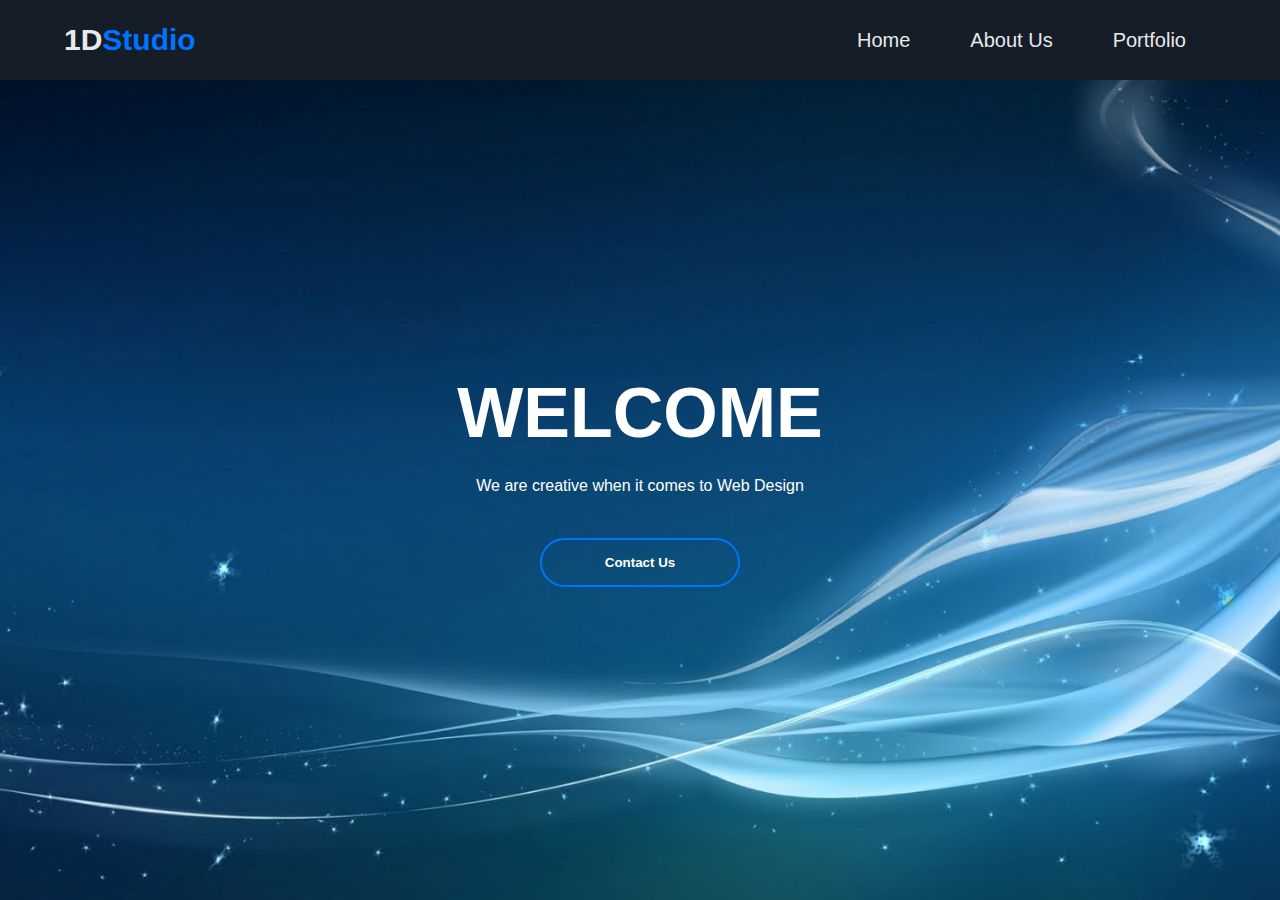
<file: index.html>
<html lang="en">
<head>
    <meta charset="UTF-8">
    <meta http-equiv="X-UA-Compatible" content="IE=edge">
    <meta name="viewport" content="width=device-width, initial-scale=1.0">
    <link rel="stylesheet" href="https://cdnjs.cloudflare.com/ajax/libs/font-awesome/5.15.1/css/all.min.css" integrity="sha512-+4zCK9k+qNFUR5X+cKL9EIR+ZOhtIloNl9GIKS57V1MyNsYpYcUrUeQc9vNfzsWfV28IaLL3i96P9sdNyeRssA==" crossorigin="anonymous" referrerpolicy="no-referrer" />
    <title>Portfolio</title>
    <link rel="stylesheet" href="css/style.css">
</head>
<body>
    <div class="content">
        <h1>WELCOME</h1>
        <p>We are creative when it comes to Web Design</p>
        <div>
            <button type="button">Contact Us</button>
        </div>
    </div>

    <div class="menu__bar">
        <h1 class="logo">1D<span>Studio</span></h1>
        <ul>
            <li><a href="index.html">Home</a></li>
            <li>
                <a href="#">About Us <i class="fas fa-caret-down"></i> </a>
            
                <div class="dropdown__menu">
                    <ul>
                        <li><a href="resume1.html">Jerald Nuñez</a></li>
                        <li><a href="resume2.html">Deebees Tumulak</a></li>
                        <li><a href="resume3.html">Shane Viscaya</a></li>
                    </ul>
                </div>

            <li>
                <a href="#">Portfolio <i class="fas fa-caret-down"></i> </a>

            <div class="dropdown__menu">
                <ul>
                    <li><a href="Activity.html">Activity</a></li>
                    <li><a href="tribute.html">Tribute</a></li>
                </ul>
            </div>

    
    </body>
</html>
</file>
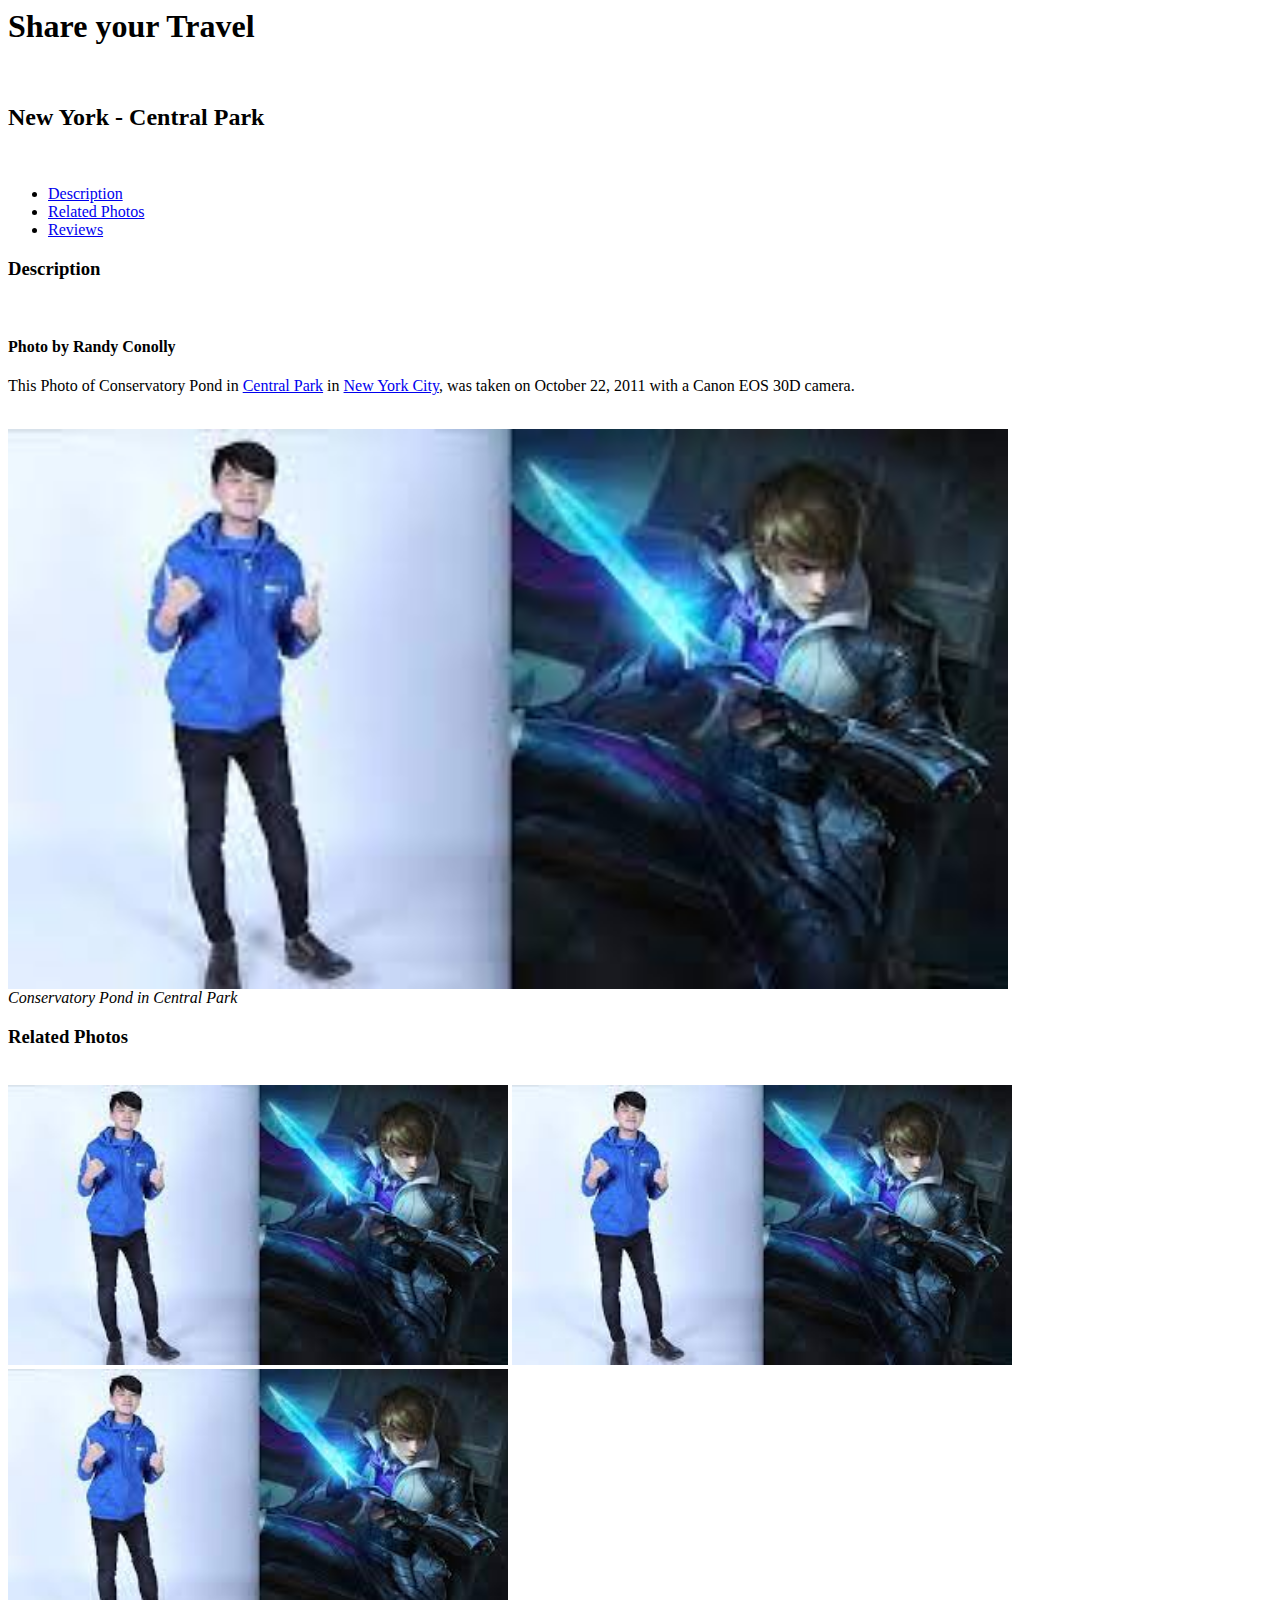
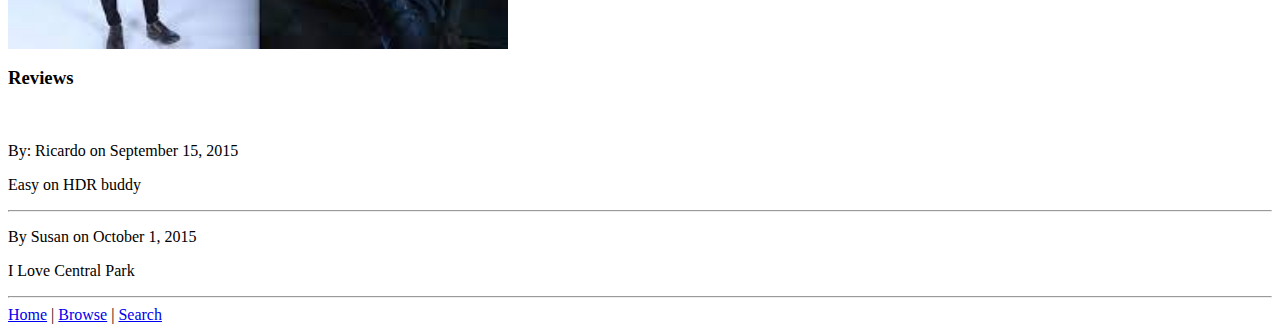
<file: Activity.html>
<html lang="en">
<head>
    <meta charset="UTF-8">
    <meta http-equiv="X-UA-Compatible" content="IE=edge">
    <meta name="viewport" content="width=device-width, initial-scale=1.0">
    <title>New York</title>
    <link rel="stylesheet" href="css/Activity.css">
</head>
<body>
    <h1>Share your Travel</h1> <br>
    <h2>New York - Central Park</h2> <br>
   <ul>
    <li><a href="Activity.html">Description</a></li> 
    <li><a href="Activity.html">Related Photos</a></li> 
    <li><a href="Activity.html">Reviews</a></li>
   </ul>
   <h3>Description</h3> <br>
   <h4>Photo by Randy Conolly</h4>
   <p>This Photo of Conservatory Pond in <a href="Activity.html">Central Park</a> in <a href="Activity.html">New York City</a>, was taken on October 22, 2011 with a Canon EOS 30D camera.</p> <br>
    <div class="images">
   <img src="images/Gusion.jfif" alt=""><br>
    </div>
   <i>Conservatory Pond in Central Park</i><br>
   <h3>Related Photos</h3>
<br>
<img src="images/Gusion.jfif">
<img src="images/Gusion.jfif"> 
<img src="images/Gusion.jfif">
<br>
<h3>Reviews</h3>
<br>
<p>By: Ricardo on September 15, 2015</p>
<p>Easy on HDR buddy</p>
<hr>
<p>By Susan on October 1, 2015</p>
<p>I Love Central Park</p>
<hr>
<a href="Home">Home</a> | <a href="Browse">Browse</a> | <a href="Search">Search</a>





</body>
</html>
</file>
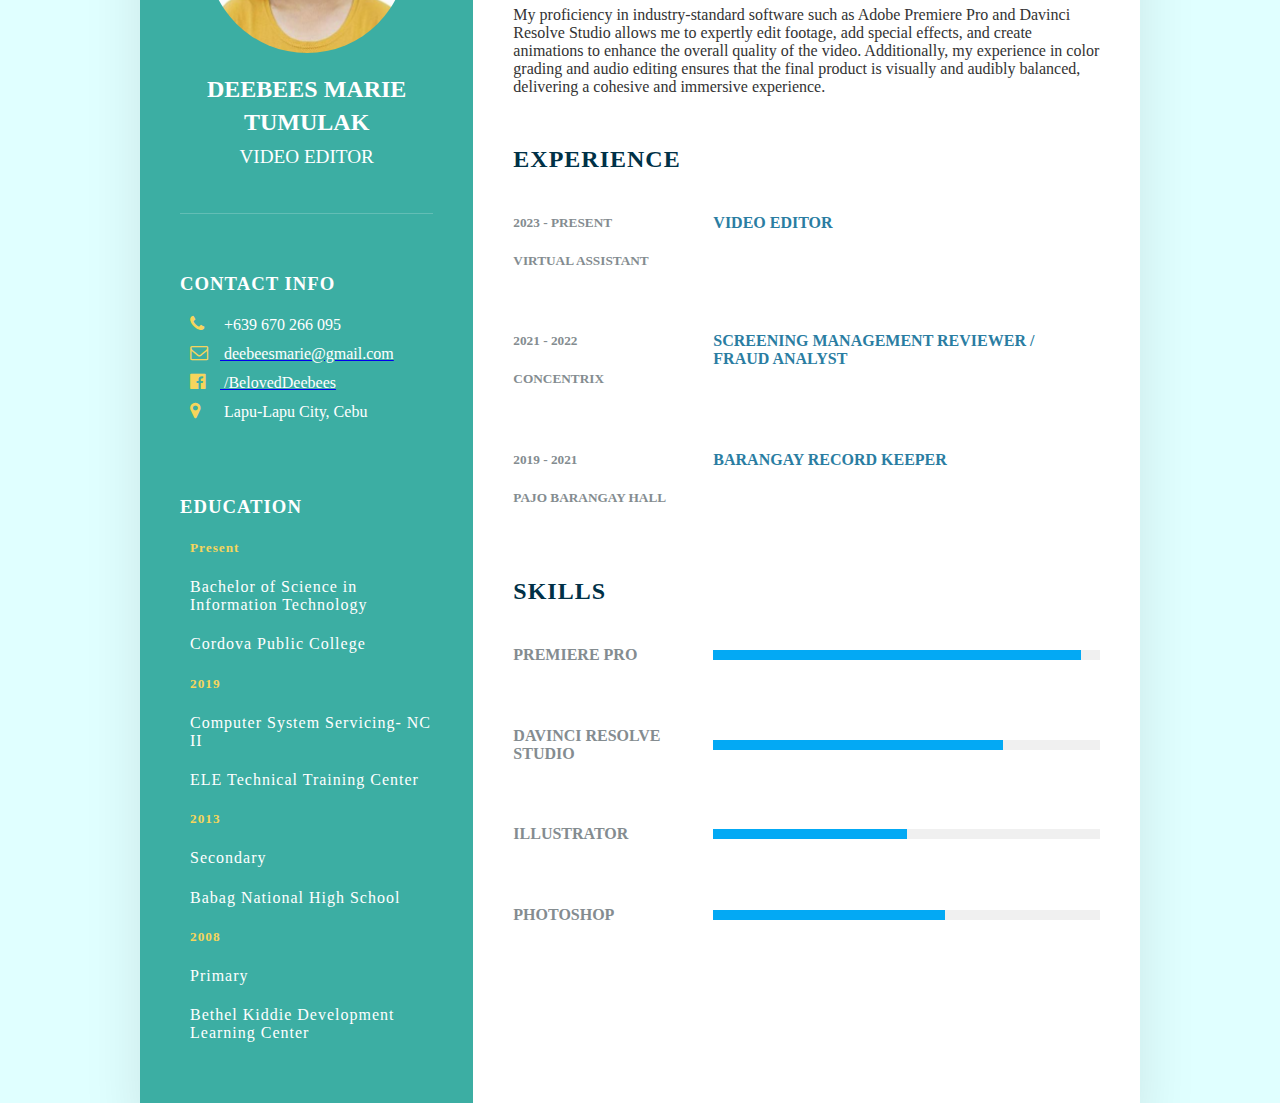
<file: resume2.html>
<html lang="en">
<head>
    <meta charset="UTF-8">
    <meta http-equiv="X-UA-Compatible" content="IE=edge">
    <meta name="viewport" content="width=device-width, initial-scale=1.0">
    <title>Resume</title>
    <link rel="stylesheet" href="https://cdnjs.cloudflare.com/ajax/libs/font-awesome/4.7.0/css/font-awesome.css" integrity="sha512-5A8nwdMOWrSz20fDsjczgUidUBR8liPYU+WymTZP1lmY9G6Oc7HlZv156XqnsgNUzTyMefFTcsFH/tnJE/+xBg==" crossorigin="anonymous" referrerpolicy="no-referrer" />  
    <link rel="stylesheet" href="css/Resume2.css">
</head>
<body>
    <div class="container">
        <div class="left_Side">
            <div class="profileText">
                <div class="imgBx">
                    <img src="images/Debs2x2.jpg" alt="">
                </div>
                <h2>Deebees Marie Tumulak<br><span>Video Editor</span></h2>
            </div>

                <div class="contactInfo">
                    <h3 class="title">Contact Info</h3>
                    <ul>
                        <li>
                            <span class="icon"><i class="fa fa-phone" aria-hidden="true"></i></span>
                            <span class="text">+639 670 266 095</span>
                        </li>
                        <li>
                            <a href="https://mail.google.com/mail/u/0/#inbox">
                            <span class="icon"><i class="fa fa-envelope-o" aria-hidden="true"></i></span>
                            <span class="text">deebeesmarie@gmail.com</span></a>
                        </li>
                        <li>
                            <a href="https://www.facebook.com/BelovedDeebees">
                            <span class="icon"><i class="fa fa-facebook-official" aria-hidden="true"></i></span>
                            <span class="text">/BelovedDeebees</span></a>
                        </li>
                        <li>
                            <span class="icon"><i class="fa fa-map-marker" aria-hidden="true"></i></span>
                            <span class="text">Lapu-Lapu City, Cebu</span>
                        </li>
                    </ul>
                </div>

                <div class="contactInfo education">
                    <h3 class="title">Education</h3>
                    <ul>
                        <li>
                            <h5>Present</h5>
                            <h4>Bachelor of Science in Information Technology</h4>
                            <h4>Cordova Public College</h4>
                        </li>
                        <li>
                            <h5>2019</h5>
                            <h4>Computer System Servicing- NC II</h4>
                            <h4>ELE Technical Training Center</h4>
                        </li>
                        <li>
                            <h5>2013</h5>
                            <h4>Secondary</h4>
                            <h4>Babag National High School</h4>
                        </li>
                        <li>
                            <h5>2008</h5>
                            <h4>Primary</h4>
                            <h4>Bethel Kiddie Development Learning Center</h4>
                        </li>
                    </ul>
                </div>
            </div>

        <div class="right_Side">
            <div class="about">
                <h2 class="title2">Profile</h2>
                <p>As a highly skilled and creative video editor, I bring over five years of experience in producing engaging and visually compelling content for a variety of clients. With a keen eye for detail and a deep understanding of storytelling, I am able to transform raw footage into polished final products that meet the needs and goals of my clients.
                    <br><br>
                    My proficiency in industry-standard software such as Adobe Premiere Pro and Davinci Resolve Studio allows me to expertly edit footage, add special effects, and create animations to enhance the overall quality of the video. Additionally, my experience in color grading and audio editing ensures that the final product is visually and audibly balanced, delivering a cohesive and immersive experience.</p>
            </div>
            <div class="about">
                <h2 class="title2">Experience</h2>
                <div class="box">
                    <div class="year_company">
                        <h5>2023 - Present</h5>
                        <h5>Virtual Assistant</h5>
                    </div>
                    <div class="text">
                        <h4>Video Editor</h4>
                </div>
            </div>
            <div class="box">
                <div class="year_company">
                    <h5>2021 - 2022</h5>
                    <h5>Concentrix</h5>
                </div>
                <div class="text">
                    <h4>Screening Management Reviewer / <br> Fraud Analyst</h4>
            </div>
        </div>
        <div class="box">
            <div class="year_company">
                <h5>2019 - 2021</h5>
                <h5>Pajo Barangay Hall</h5>
            </div>
            <div class="text">
                <h4>Barangay Record Keeper</h4>
        </div>
    </div>
 </div>

    <div class="about skills">
        <h2 class="title2">Skills</h2>
        <div class="box">
            <h4>Premiere Pro</h4>
            <div class="percent">
                <div style="width: 95%;"></div>
            </div>
        </div>
        <div class="box">
            <h4>Davinci Resolve Studio</h4>
            <div class="percent">
                <div style="width: 75%;"></div>
            </div>
        </div>
        <div class="box">
            <h4>Illustrator</h4>
            <div class="percent">
                <div style="width: 50%;"></div>
            </div>
        </div>
        <div class="box">
            <h4>Photoshop</h4>
            <div class="percent">
                <div style="width: 60%;"></div>
            </div>
        </div>
    </div>
    </div>
 </div> 
</body>
</html>
</file>
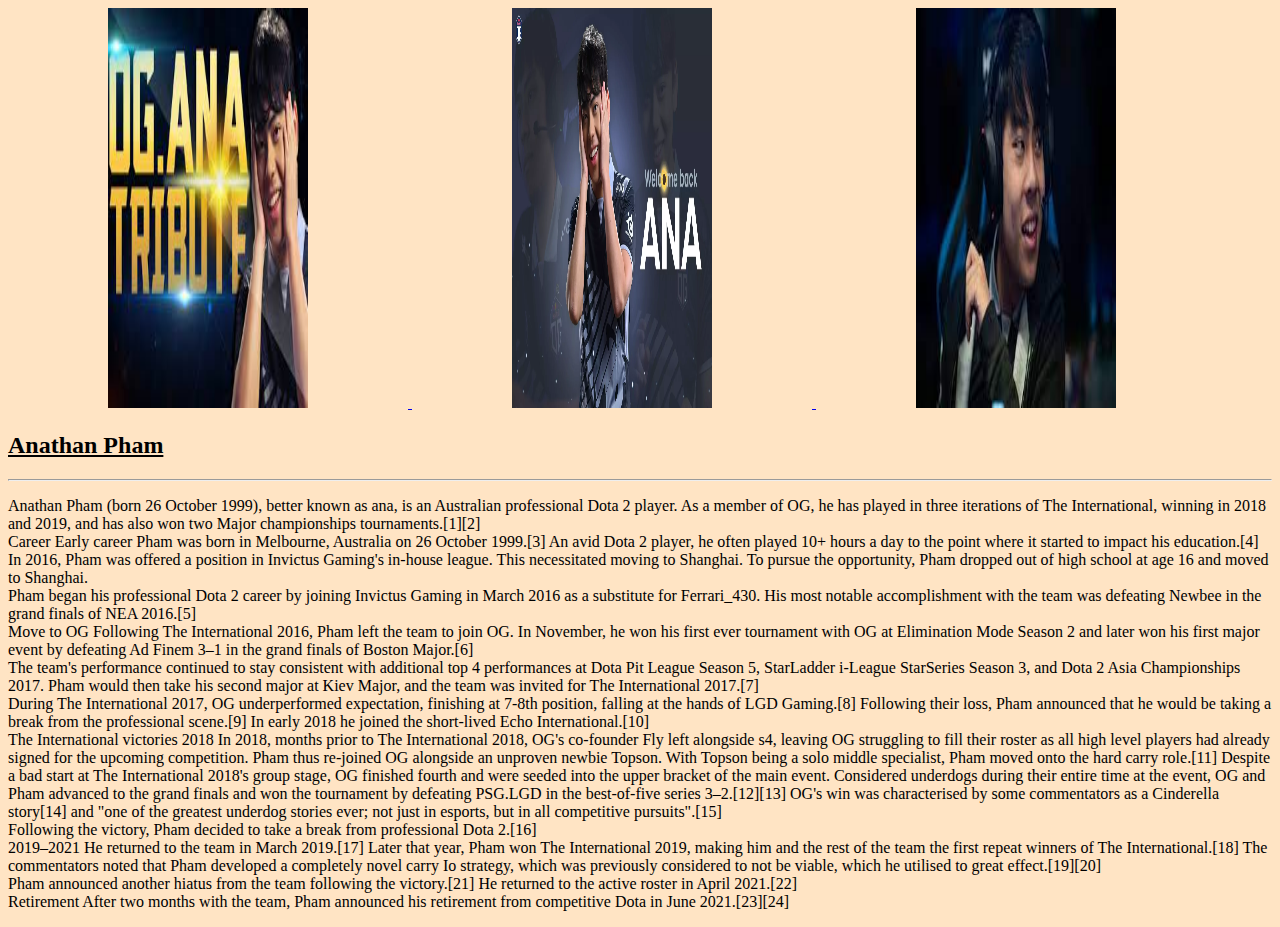
<file: tribute.html>
<html lang="en">
<head>
    <meta charset="UTF-8">
    <meta http-equiv="X-UA-Compatible" content="IE=edge">
    <meta name="viewport" content="width=device-width, initial-scale=1.0">
    <link rel="stylesheet" type="text/css" href="css/Tribute.css">
    <title>Tribute</title>
</head>
<body>
   <a href="https://www.google.com/search?q=og+ana+page&source=lmns&bih=600&biw=1366&rlz=1C1CHBD_enPH942PH942&hl=en-US&sa=X&ved=2ahUKEwiZyIXOt4r-AhXEfHAKHQyBBQMQ_AUoAHoECAEQAA"> <img src="images/ana.jpeg" alt=""> <img src="images/og ana.webp" alt=""> <img src="images/pham.jpeg" alt=""></a>
   <h2>Anathan Pham</h2>
   <hr> 
   <p>Anathan Pham (born 26 October 1999), better known as ana, is an Australian professional Dota 2 player. As a member of OG, he has played in three iterations of The International, winning in 2018 and 2019, and has also won two Major championships tournaments.[1][2]
    <br>
    Career
    Early career
    Pham was born in Melbourne, Australia on 26 October 1999.[3] An avid Dota 2 player, he often played 10+ hours a day to the point where it started to impact his education.[4] In 2016, Pham was offered a position in Invictus Gaming's in-house league. This necessitated moving to Shanghai. To pursue the opportunity, Pham dropped out of high school at age 16 and moved to Shanghai.
    <br> 
    Pham began his professional Dota 2 career by joining Invictus Gaming in March 2016 as a substitute for Ferrari_430. His most notable accomplishment with the team was defeating Newbee in the grand finals of NEA 2016.[5]
    <br>
    Move to OG
    Following The International 2016, Pham left the team to join OG. In November, he won his first ever tournament with OG at Elimination Mode Season 2 and later won his first major event by defeating Ad Finem 3–1 in the grand finals of Boston Major.[6]
    <br>
    The team's performance continued to stay consistent with additional top 4 performances at Dota Pit League Season 5, StarLadder i-League StarSeries Season 3, and Dota 2 Asia Championships 2017. Pham would then take his second major at Kiev Major, and the team was invited for The International 2017.[7]
    <br>
    During The International 2017, OG underperformed expectation, finishing at 7-8th position, falling at the hands of LGD Gaming.[8] Following their loss, Pham announced that he would be taking a break from the professional scene.[9] In early 2018 he joined the short-lived Echo International.[10]
    <br>
    The International victories
    2018
    In 2018, months prior to The International 2018, OG's co-founder Fly left alongside s4, leaving OG struggling to fill their roster as all high level players had already signed for the upcoming competition. Pham thus re-joined OG alongside an unproven newbie Topson. With Topson being a solo middle specialist, Pham moved onto the hard carry role.[11] Despite a bad start at The International 2018's group stage, OG finished fourth and were seeded into the upper bracket of the main event. Considered underdogs during their entire time at the event, OG and Pham advanced to the grand finals and won the tournament by defeating PSG.LGD in the best-of-five series 3–2.[12][13] OG's win was characterised by some commentators as a Cinderella story[14] and "one of the greatest underdog stories ever; not just in esports, but in all competitive pursuits".[15]
    <br>
    Following the victory, Pham decided to take a break from professional Dota 2.[16]
    <br>
    2019–2021
    He returned to the team in March 2019.[17] Later that year, Pham won The International 2019, making him and the rest of the team the first repeat winners of The International.[18] The commentators noted that Pham developed a completely novel carry Io strategy, which was previously considered to not be viable, which he utilised to great effect.[19][20]
    <br>
    Pham announced another hiatus from the team following the victory.[21] He returned to the active roster in April 2021.[22]
    <br>
    Retirement
    After two months with the team, Pham announced his retirement from competitive Dota in June 2021.[23][24]</p>

    
</body>
</html>
</file>
<file: css/style.css>
:root{
    --color-primary: #0073ff;
    --color-white: #e9e9e9;
    --color-black: #141d28;
    --color-black-1: #212b38;
}

body{
    font-family: sans-serif;
    background: url(../images/blue.jpg);
    background-size: cover;
    background-position: center;
    background-repeat: no-repeat;
}

.content{
    width: 100%;
    position: absolute;
    top: 50%;
    transform: translateY(-50%);
    text-align: center;
    color: #fff;
}

.content h1{
    font-size: 70px;
    margin-top: 80px;
}

.content p{
    margin: 20px auto;
    font-weight: 100;
    line-height: 25px;
}

button{
    width: 200px;
    padding: 15px 0;
    text-align: center;
    margin: 20px 10px;
    border-radius: 25px;
    font-weight: bold;
    border: 2px solid #0073ff;
    background: transparent;
    color: #fff;
    cursor: pointer;
    position: relative;
    overflow: hidden;
}

*{
    margin: 0;
    padding: 0;
    box-sizing: border-box;
}

.menu__bar{
    background-color: var(--color-black);
    height: 80px;
    width: 100%;
    display: flex;
    align-items: center;
    justify-content: space-between;
    padding: 0 5%;
}

.logo{
    color: var(--color-white);
    font-size: 30px;
}

.logo span{
    color: var(--color-primary);
}

.menu__bar ul{
    list-style: none;
    display: flex;
}

.menu__bar ul li{
    padding: 10px 30px;
    position: relative;
}

.menu__bar ul li a{
    color:var(--color-white);
    text-decoration: none;
    font-size: 20px;

    transition: all 0.3s;
}

.menu__bar ul li a:hover{
    color: var(--color-primary);
}

.dropdown__menu{
    display: none;
}

.menu__bar ul li:hover .dropdown__menu {
    display: block;
    position: absolute;
    left: 0;
    top: 100%;
    background-color: var(--color-black);
}

.menu__bar ul li:hover .dropdown__menu ul{
    display: block;
    margin: 10px;
}

.menu__bar ul li:hover .dropdown__menu ul li{
    width: 150px;
    padding: 10px;
}
</file>
<file: css/Activity.css>
.images img
{
    position: relative;
    width: 1000px; 
}
img
{
    position: relative;
    width: 500px;
}
</file>
<file: css/Resume2.css>
{
    margin: 0;
    padding: 0;
    box-sizing: border-box;
    font-family: 'Poppins', sans-serif;
}
body
{
    background: lightcyan;
    display: flex;
    justify-content: center;
    align-items: center;
    min-height: 100vh;
}
.container
{
    position: relative;
    width: 100%;
    max-width: 1000px;
    min-height: 1000px;
    background: #fff;
    margin: 50px;
    display: grid;
    grid-template-columns: 1fr 2fr;
    box-shadow: 0 35px 55px rgba(0,0,0,0.1);
}
.container .left_Side
{
    position: relative;
    background: #3caea3;
    padding: 40px;
} 
.profileText
{
    position: relative;
    display: flex;
    flex-direction: column;
    align-items: center;
    padding-bottom: 20px;
    border-bottom: 1px solid rgba(255,255,255,0.2);
}
.profileText .imgBx
{
    position: relative;
    width: 200px;
    height: 200px;
    border-radius: 50%;
    overflow: hidden;
}
.profileText .imgBx img
{
    position: absolute;
    top: 0;
    left: 0;
    width: 100%;
    height: 100%;
    object-fit: cover;
}
.profileText h2
{
    color: #fff;
    font-size: 1.5em;
    margin-top: 20px;
    text-transform: uppercase;
    text-align: center;
    font-weight: 600;
    line-height: 1.4em;
}
.profileText h2 span
{
    font-size: 0.8em;
    font-weight: 300;
}
.contactInfo
{
    padding-top: 40px;
}
.title
{
    color: #fff;
    text-transform: uppercase;
    font-weight: 600;
    letter-spacing: 1px;
    margin-bottom: 20px;
}
.contactInfo ul
{
    position: relative;
    padding-left: 10px;
}
.contactInfo ul li
{
    position: relative;
    list-style: none;
    margin: 10px 0;
    cursor: pointer;
}
.contactInfo ul li .icon

{
    display: inline-block;
    width: 30px;
    font-size: 18px;
    color: #f6d55c;
}
.contactInfo ul li span
{
    color: #fff;
    font-weight: 300;
}
.contactInfo.education li
{
    margin-bottom: 15px;
}
.contactInfo.education h5
{
    color: #f6d55c;
    font-weight: 600;
    letter-spacing: 1px;
}
.contactInfo.education h4:nth-child(2)
{
    color: #fff;
    font-weight: 500;
}
.contactInfo.education h4
{
    color: #fff;
    font-weight: 300;
    letter-spacing: 1px;
    padding-left: 0;
}



.container .right_Side
{
    position: relative;
    background: #fff;
    padding: 40px;
}
.about
{
    margin-bottom: 50px;
}
.about:last-child
{
    margin-bottom: 0;
}
.title2
{
    color: #003147;
    text-transform: uppercase;
    letter-spacing: 1px;
    margin-bottom: 10px;
}
p
{
    color: #333;
}
.about .box
{
    display: flex;
    flex-direction: row;
    margin: 20px 0;
}
.about .box .year_company
{
    min-width: 200px;
}
.about .box .year_company h5
{
    text-transform: uppercase;
    color: #848c90;
    font-weight: 600;
}
.about .box .text h4
{
    text-transform: uppercase;
    color: #2a7da2;
    font-size: 16px;
}
.skills .box
{
    position: relative;
    width: 100%;
    display: grid;
    grid-template-columns: 200px 1fr;
    justify-content: center;
    align-items: center;   
}
.skills .box h4
{
    text-transform: uppercase;
    color: #848c90;
    font-weight: 600;
}
.skills .box .percent
{
    position: relative;
    width: 100%;
    height: 10px;
    background: #f0f0f0;
}
.skills .box .percent div
{
    position: absolute;
    top: 0;
    left: 0;
    height: 100%;
    background: #03a9f4;
}
</file>
<file: css/Tribute.css>
body{
    background-color: bisque;
}
img{    
    height: 400px;
    width: 200px;
    padding: 0 400px;
    transition: 2.5;
    padding: 0 100px;

}
img:hover{
    transform-style: ;
    transform: scale(1.1);
}
h2{
    text-decoration: underline;

    
}
</file>
